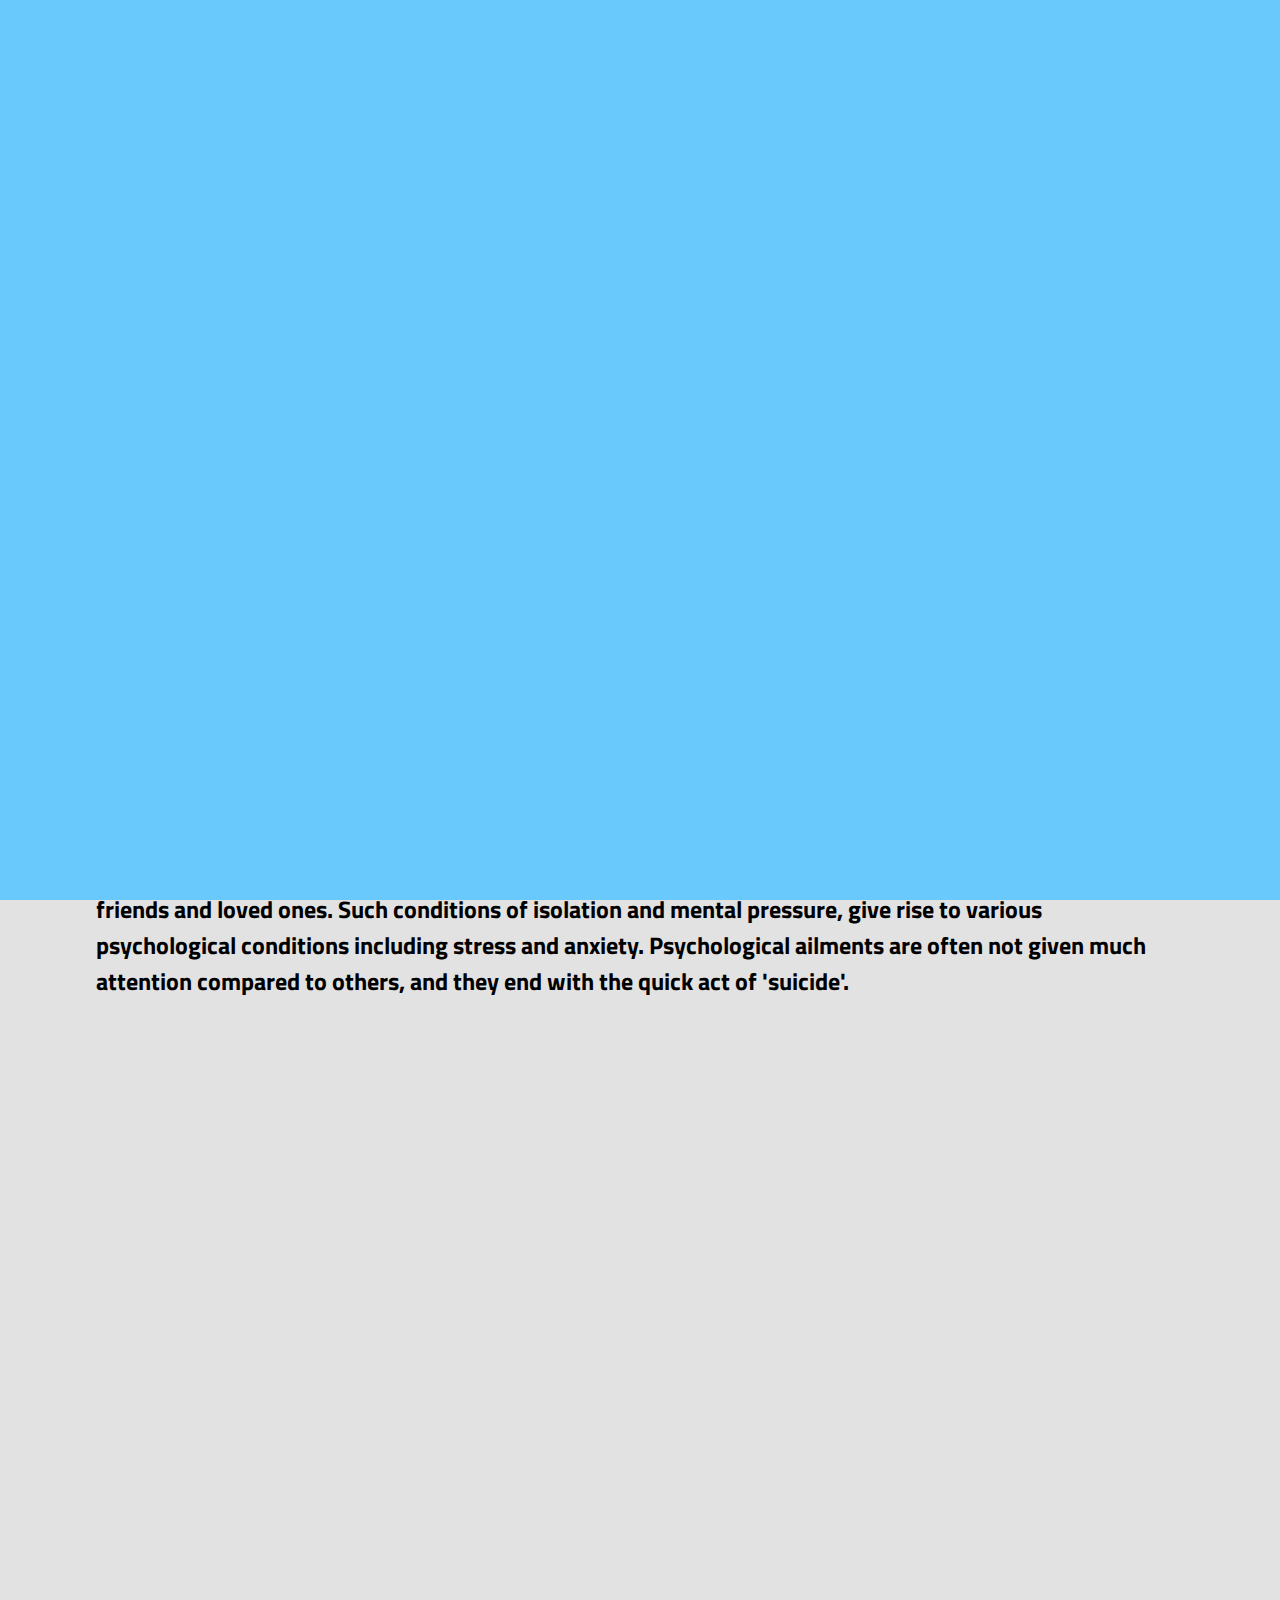
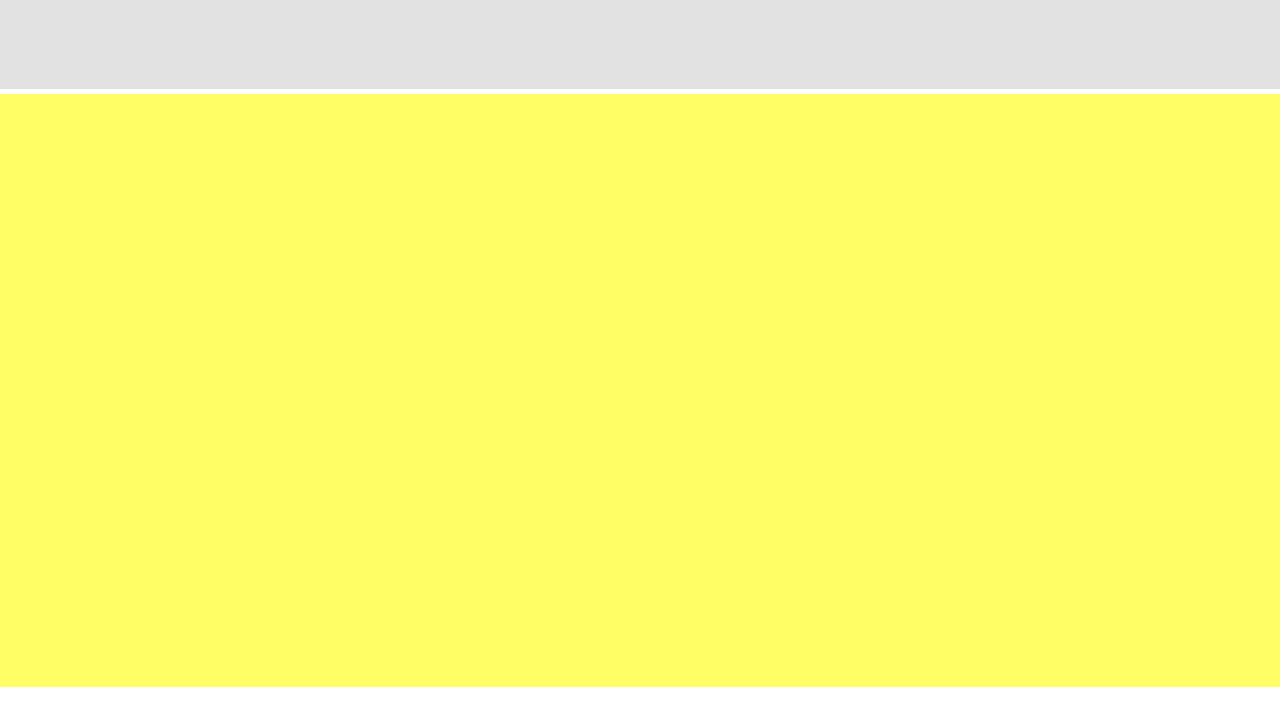
<file: index.html>
<!DOCTYPE html>
<html lang="en">

<head>
    <meta charset="UTF-8">
    <meta http-equiv="X-UA-Compatible" content="IE=edge">
    <meta name="viewport" content="width=device-width, initial-scale=1.0">
    <title>Psyborg | HomePage</title>
    <link rel="shortcut icon" type="image/x-icon" href="favicon.ico">
    <link rel="stylesheet" href="All_css/home_style.css">
    <link rel="stylesheet" href="All_css/loading.css">
    <link href="https://unpkg.com/aos@2.3.1/dist/aos.css" rel="stylesheet">
    <link rel="preconnect" href="https://fonts.googleapis.com">
    <link rel="preconnect" href="https://fonts.gstatic.com" crossorigin>
    <link href="https://fonts.googleapis.com/css2?family=Comfortaa&display=swap" rel="stylesheet">
    <link href="https://fonts.googleapis.com/css2?family=Architects+Daughter&display=swap" rel="stylesheet">
    <link href="https://fonts.googleapis.com/css2?family=Varela+Round&display=swap" rel="stylesheet">
    <link href="https://fonts.googleapis.com/css2?family=IBM+Plex+Serif:wght@500&display=swap" rel="stylesheet">
    <link href="https://fonts.googleapis.com/css2?family=Titillium+Web&display=swap" rel="stylesheet">
    <link rel="stylesheet" href="./All_css/form.css">
    <link href="https://fonts.googleapis.com/css2?family=Raleway&display=swap" rel="stylesheet">
    <link href="https://fonts.googleapis.com/css2?family=Source+Code+Pro:ital,wght@1,200&display=swap" rel="stylesheet">

</head>


<body style="overflow: auto;">
    <div class="full">
        <nav class="navbar-enable-in-mobile">
            <!--from here-->
            <div class="nav-mobile-logo">
                <img src="Images/Psyborg-logo.jpg" alt="Psyborg-logo" class="nav-logo-img">
            </div>
            <div class="ham-container">
                <div class="hamburger">
                    <div class="ham-content1 ham-content"></div>
                    <div class="ham-content2 ham-content"></div>
                    <div class="ham-content3 ham-content"></div>
                </div>
            </div>
        </nav>
        <div class="nav-page" style="opacity: 0;">
            <div class="nav-menu" style="opacity: 0;">
                <ul>
                    <li><a href="index.html">Home</a></li>
                    <li><a href="Services.html">Services</a></li>
                    <li><a href="#contactus">Contact Us</a></li>
                    <li><a onclick="reg()" class="nav-button-link">Contact a counsellor</a></li>
                </ul>
            </div>
        </div>

        <nav class="nav-disable-in-mobile">
            <div class="nav-logo">
                <a href="#index"><img src="Images/Psyborg-logo.jpg" alt="Psyborg-logo" class="nav-logo-img"></a>
            </div>
            <div class="nav-links">
                <ul>
                    <li><a href="index.html" title="Hey">Home</a></li>
                    <li><a href="Services.html">Services</a></li>
                    <li><a href="#contactus">Contact Us</a></li>
                </ul>
            </div>
            <div class="nav-btn">
                <a onclick="reg()" class="nav-button-link">Contact a counsellor</a>
            </div>
        </nav>

        <section id="home-first">
            <div id="home-outer-div">
                <div id="intro" data-aos="zoom-in" data-aos-duration="1200">Psyborg</div>
                <div id="sub-intro" data-aos="fade-up" data-aos-duration="3000"> A step towards better Mental Health
                </div>
            </div>
        </section>
        <section id="home-second">
            <div class="aligning">
                <h1 class="home-h1" data-aos="fade-right" data-aos-duration="2000">Why are we concerned about this?</h1>
                <div id="home-second-subhead">In today's busy lifestyle, people don't get proper time for recreation,
                    nor do
                    they connect with their friends and loved ones. Such conditions of isolation and mental pressure,
                    give
                    rise to various psychological conditions including stress and anxiety. Psychological ailments are
                    often
                    not given much attention compared to others, and they end with the quick act of 'suicide'. </div>
                <div id="home-second-mainarea">
                    <div class="home-second-content" data-aos="flip-left" data-aos-easing="ease-out-cubic"
                        data-aos-duration="2000">
                        <img src="Images/home-dep-1.gif" alt="depression-gif" class="home-second-gifs">
                        <span class="count-span">275 Million + </span>
                        <p class="subhead-count">The number of people suffering from anxiety disorders worldwide</p><br>
                        <p class="details-cases">
                            <!-- According to WHO, almost 85% cases of these occur due to depression and similar psychological issues. If steps are not taken to improve the mental health conditions of the youth, the numbers can become even worse. -->
                        </p>
                    </div>
                    <div class="home-second-content" data-aos="flip-right" data-aos-easing="ease-out-cubic"
                        data-aos-duration="2000">
                        <img src="Images/home-dep-3.jpg" alt="depression-gif" class="home-second-gifs" id="dep-gif-3">
                        <span class="count-span">7.1% </span>
                        <p class="subhead-count">The percentage of adult population of America, who had at least one
                            major
                            depressive episode</p><br>
                        <p class="details-cases">
                            <!-- According to WHO, almost 85% cases of these occur due to depression and similar psychological issues. If steps are not taken to improve the mental health conditions of the youth, the numbers can become even worse.
                    </p> -->
                    </div>
                    <div class="home-second-content" data-aos="flip-left" data-aos-easing="ease-out-cubic"
                        data-aos-duration="2000">
                        <img src="Images/home-dep-2.gif" alt="depression-gif" class="home-second-gifs">
                        <span class="count-span">80000 + </span>
                        <p class="subhead-count">The number of suicides happening every year around the globe</p><br>
                        <p class="details-cases">
                            <!-- According to WHO, almost 85% cases of these occur due to depression and similar psychological issues. If steps are not taken to improve the mental health conditions of the youth, the numbers can become even worse. -->
                        </p>
                    </div>

                </div>
            </div>
        </section>
        <section id="home-fourth">
            <div class="contact-form" id="contactus" data-aos="fade-up" data-aos-easing="ease-in-sine"
                data-aos-delay="300">
                <div>Ask a Query...</div>
                <form action="lol.php">
                    <input type="text" placeholder="Your Name" id="name" class="common-input-contact">
                    <input type="email" placeholder="Your Email" id="email" class="common-input-contact">
                    <input type="text" placeholder="Your Phone Number" id="phone" class="common-input-contact">
                    <input type="text" placeholder="Your Query" id="query" class="common-input-contact">
                </form>
                <button class="contact-submit-button">Submit</button>
            </div>
            <div class="final-info" data-aos="fade-down" data-aos-easing="ease-in-sine">
                <div class="final-info-inside-div">
                    <div class="site-sponsor">
                        <p>Site sponsored by ISTEBITS<br></p>
                        <button class="contact-submit-button" id="istebits-button"><a href="https://www.istebits.com/"
                                target="_blank">Visit ISTEBITS</a></button>
                    </div>
                    <div class="social-handle">
                        <p>Connect with our Social-media handles<br></p>
                        <a href="https://www.facebook.com/" target="_blank"><img src="Images/facebook-pic.png" alt="fb"
                                class="social-icons"></a>
                        <a href="https://www.instagram.com/" target="_blank"><img src="Images/instagram-pic.png"
                                alt="insta" class="social-icons"></a>
                        <a href="https://www.pinterest.com/" target="_blank"><img src="Images/pinterest-pic.png"
                                alt="pin" class="social-icons"></a>
                        <a href="https://www.twitter.com/" target="_blank"><img src="Images/twitter-pic.png"
                                alt="twitter" class="social-icons"></a>
                        <a href="https://www.youtube.com/" target="_blank"><img src="Images/youtube-pic.png" alt="utube"
                                class="social-icons"></a>
                    </div>
                    <div class="partners">
                        <p>Supported by<br></p>
                        <a href="http://www.jaduniv.edu.in/" target="_blank"><img src="Images/logo-ju.png" alt="ju"
                                class="support-icons"></a>
                        <a href="https://code.visualstudio.com/" target="_blank"><img src="Images/logo-vsc.png"
                                alt="vsc" class="support-icons"></a>
                        <a href="http://www.google.com/intl/en_in/chrome/" target="_blank"><img
                                src="Images/logo-chrome.png" alt="chrome" class="support-icons"></a>
                    </div>
                </div>
            </div>
        </section>



        <div class="loader-wrapper">
            <div class="loader-wrapper">

                <div class="loader">Loading...</div>

            </div>
        </div>
    </div>

    <form class="registration-form" >
        <div class="formBody">
            <div><img src="./Images/user.png" alt=""><input type="text" placeholder="Name"></div>

            <div><img src="./Images/message.png" alt=""><input type="text" placeholder="Email"></div>

            <div><img src="./Images/call.png" alt=""><input type="text" placeholder="Phone Number"></div>

            <div id="radio"><img src="./Images/gender.png" alt=""><input type="radio" name="sex" id="">Male <input
                    type="radio" name="sex" id="">Female
                <input type="radio" name="sex" id="">Other
            </div>

            <div><img src="./Images/address.png" alt=""><input type="text" placeholder="Adress"></div>

            <div><input type="number" id="pin" placeholder="Pin-Code"></div>

            <div class="text" id="Textarea"><img src="./Images/write.png" alt=""><Textarea id="Textarea"
                    placeholder="Write to us" cols="30"></Textarea>
            </div>

            <div id="terms"><span>I agree to Terms and Conditions</span>
                <input type="checkbox" name="" id="checkme"
                    onchange="document.getElementById('send').disabled = !this.checked">
            </div>

            <div id="btn">
                <Button type="submit" onclick="clickBtn()" disabled id="send">Submit</Button>
                <Button onclick="close()"  id="close" ><a href="./index.html"></a>Close</Button>
            </div>
        </div>


    </form>

</body>

<script src="Js/navbar.js"></script>
<script src="Js/loading.js"></script>
<script src="https://unpkg.com/aos@2.3.1/dist/aos.js"></script>
<script> AOS.init();</script>
<script src="./Js/app.js"></script>

</html>
</file>
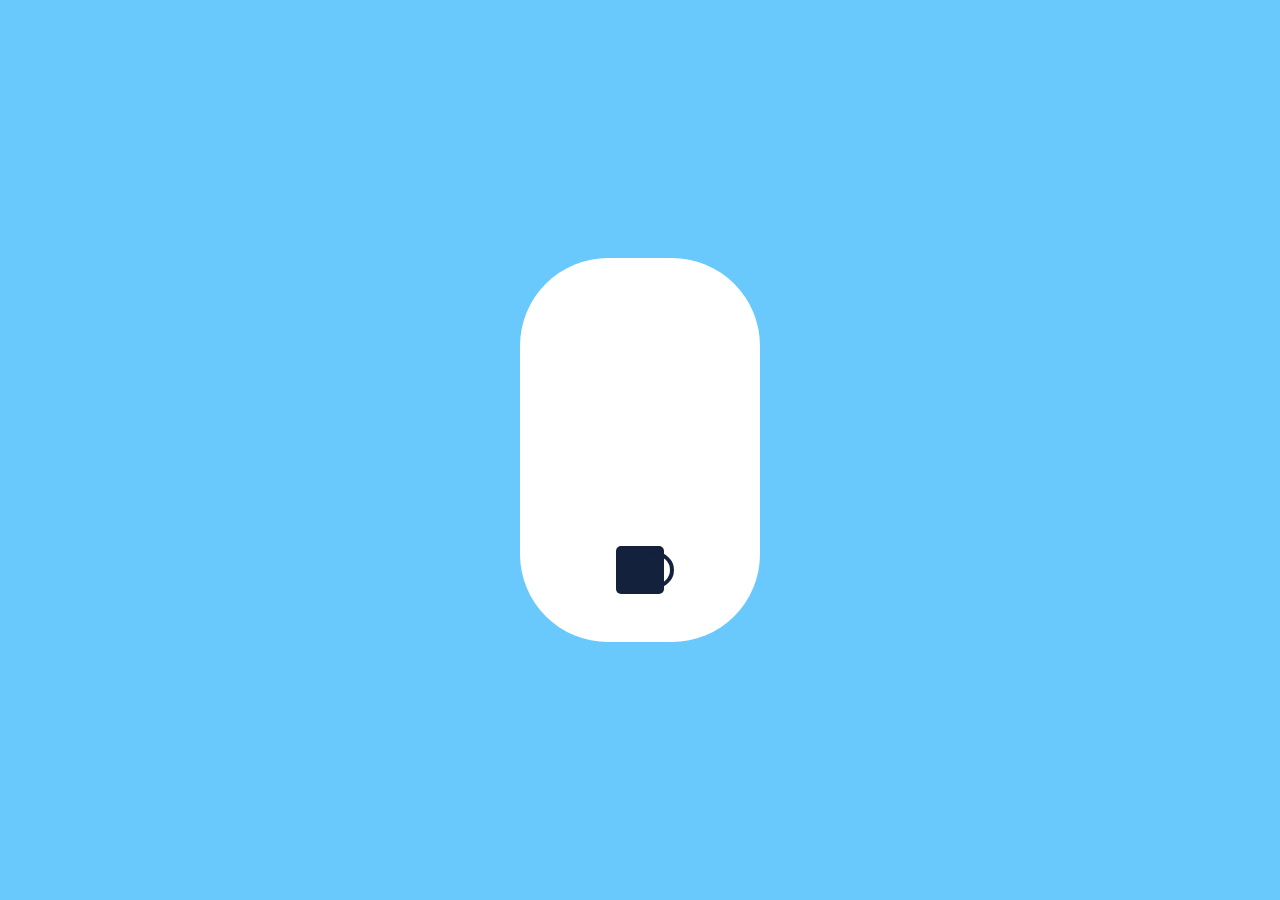
<file: loading.html>
<!DOCTYPE html>
<html lang="en">
<head>
    <meta charset="UTF-8">
    <meta http-equiv="X-UA-Compatible" content="IE=edge">
    <meta name="viewport" content="width=device-width, initial-scale=1.0">
    <title>Document</title>
    <style>
        *,
        *::before,
        *::after {
        margin: 0;
        padding: 0;
        }
        :root {
        --size: 3rem;
        --duration: 2.25s;
        --bg: #023e8a;
        --conainer: #e5e5e5;
        --block: #14213d;
        --block-2: #fca311;
        --block-3: #f72585;
        }
        html {
        box-sizing: border-box;
        }
        body {
        height: 100vh;
        display: flex;
        justify-content: center;
        align-items: center;
        background-color: #69c9fd;
        }

        .container {
        display: flex;
        width: calc(var(--size) * 5);
        height: calc(var(--size) * 8);
        position: relative;
        z-index: 10;
        background-color: white;
        border-radius: 5.5rem;
        }

        .block {
        position: absolute;
        bottom: var(--size);
        left: calc(var(--size) * 2);
        width: var(--size);
        height: var(--size);
        border-radius: 5px;
        animation: jump var(--duration) linear infinite;
        }

        .block:nth-child(1)::after {
        content: '';
        position: absolute;
        bottom: calc(var(--size) / 8);
        left: 45%;
        width: calc(var(--size) * 2 / 3);
        height: calc(var(--size) * 2 / 3);
        border-radius: 50%;
        border-top: 4px solid var(--block);
        border-left: 4px solid var(--block);
        transform: rotate(135deg);
        }

        .block:nth-child(1) {
        background-color: var(--block);
        z-index: 10;
        }

        .block:nth-child(2) {
        background-color: var(--block-2);
        width: calc(var(--size) / 2);
        height: calc(var(--size) / 2);
        left: calc(var(--size) * 2.2);
        z-index: 9;
        animation: jump1 var(--duration) linear infinite;
        }

        .block:nth-child(3) {
        background-color: var(--block-3);
        width: calc(var(--size) / 3);
        height: calc(var(--size) / 3);
        left: calc(var(--size) * 5 / 2);
        z-index: 8;
        animation: jump2 var(--duration) linear infinite;
        }

        @keyframes jump {
        0% {
            bottom: var(--size);
            transform: scaleY(1) scaleX(1);
            transform-origin: bottom;
        }
        8% {
            bottom: var(--size);
            transform: scaleY(0.5) scaleX(1.4);
            transform-origin: bottom;
            animation-timing-function: cubic-bezier(0, 0.8, 0.74, 1);
        }
        25% {
            bottom: calc(var(--size) * 3);
            transform: scaleY(1) scaleX(1);
            animation-timing-function: cubic-bezier(0.8, 0.42, 1, 0.64);
        }
        95% {
            bottom: var(--size);
            transform: scaleY(1) scaleX(1) rotate(0turn);
        }
        100% {
            bottom: var(--size);
            transform: scaleY(1) scaleX(1) rotate(0turn);
        }
        }

        @keyframes jump1 {
        0% {
            bottom: var(--size);
            transform: scaleY(1) scaleX(1);
            transform-origin: bottom;
        }
        8% {
            bottom: var(--size);
            transform: scaleY(1) scaleX(1);
            transform-origin: bottom;
            animation-timing-function: cubic-bezier(0, 0.8, 0.74, 1);
        }
        55% {
            bottom: calc(var(--size) * 5.5);
            transform: scaleY(1) scaleX(1) rotate(-1turn);
            transform-origin: center;
            animation-timing-function: cubic-bezier(0.29, 0.01, 1, 0.55);
        }
        100% {
            bottom: var(--size);
            transform: scaleY(1) scaleX(1) rotate(-2turn);
        }
        }

        @keyframes jump2 {
        0% {
            bottom: var(--size);
            transform: scaleY(1) scaleX(1);
            transform-origin: bottom;
        }
        8% {
            bottom: var(--size);
            transform: scaleY(1) scaleX(1);
            transform-origin: bottom;
            animation-timing-function: cubic-bezier(0, 0.8, 0.74, 1);
        }
        55% {
            bottom: calc(var(--size) * 6.5);
            transform: scaleY(1) scaleX(1) rotate(1turn);
            transform-origin: center;
            animation-timing-function: cubic-bezier(0.29, 0.01, 1, 0.55);
        }
        100% {
            bottom: var(--size);
            transform: scaleY(1) scaleX(1) rotate(2turn);
        }
        }
    </style>
</head>
<body>
    <div class="container">
      <div class="block"></div>
      <div class="block"></div>
      <div class="block"></div>
    </div>
</body>
</html>
</file>
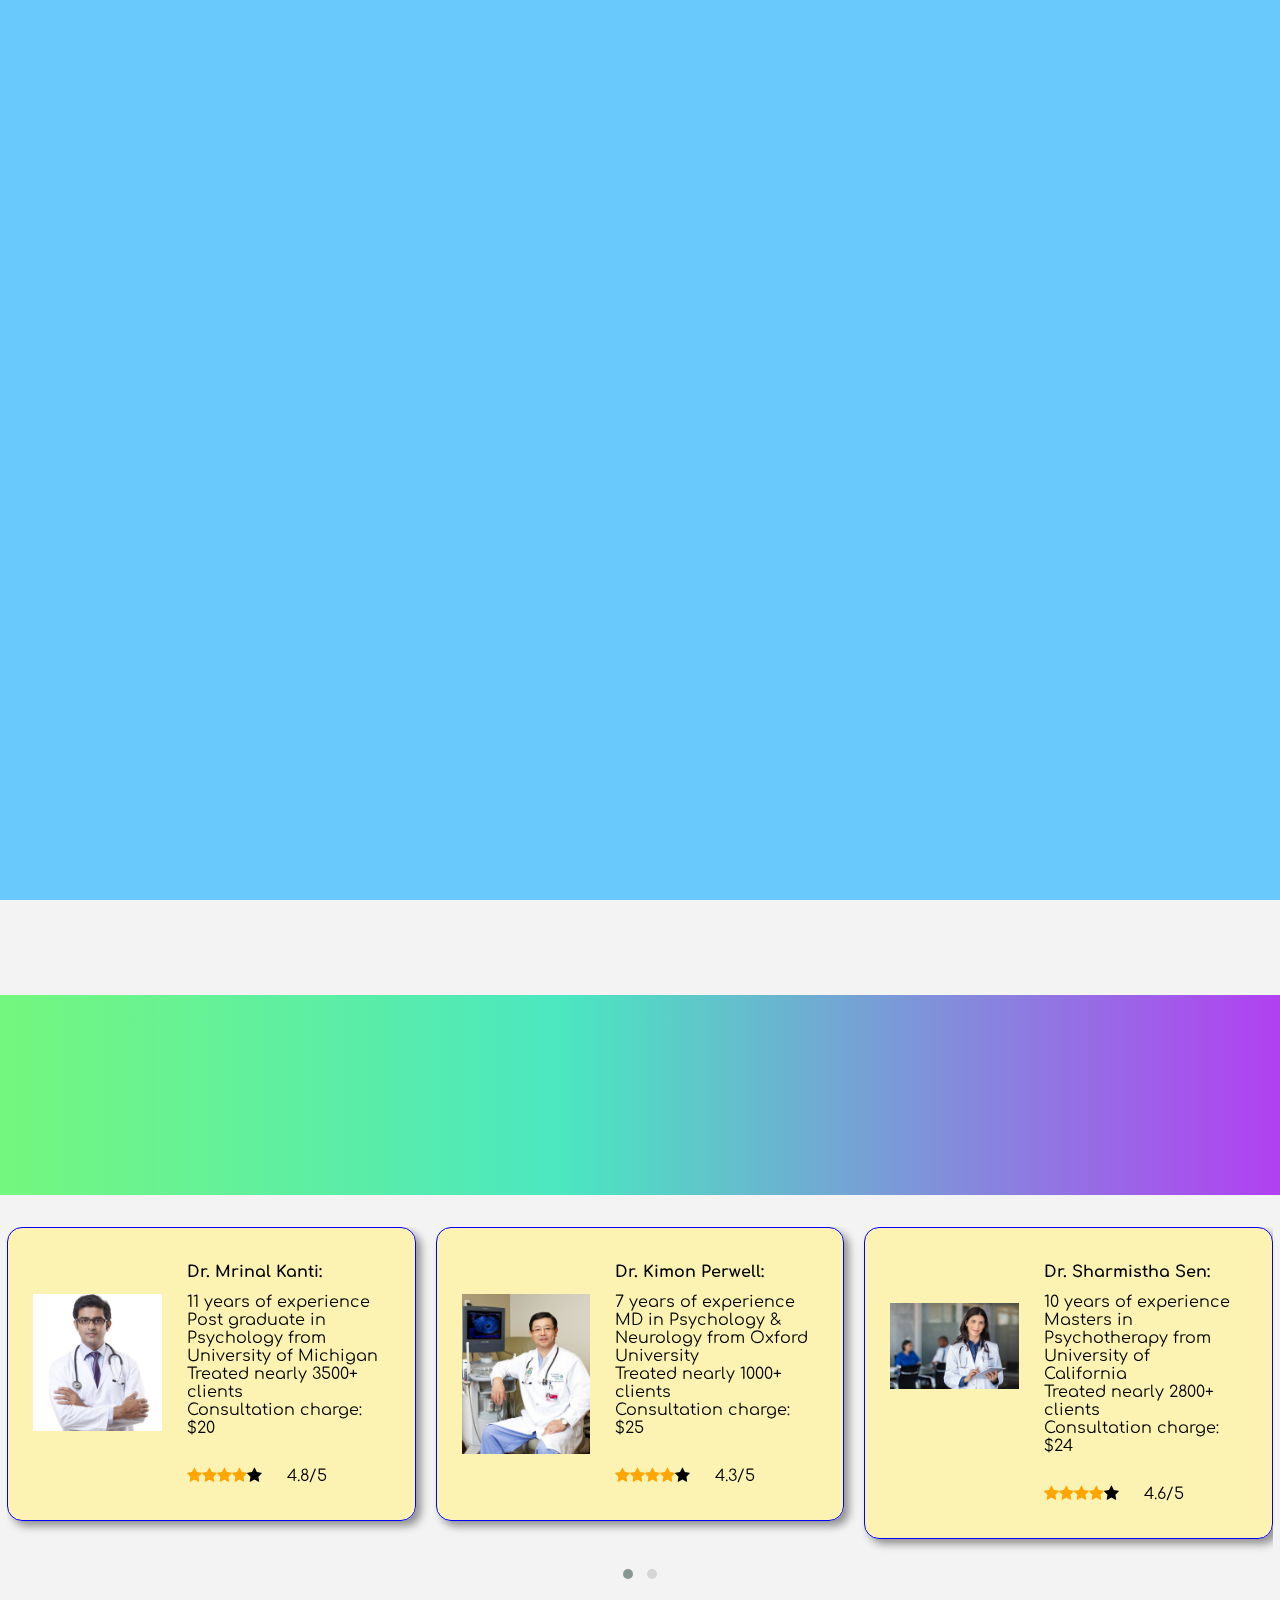
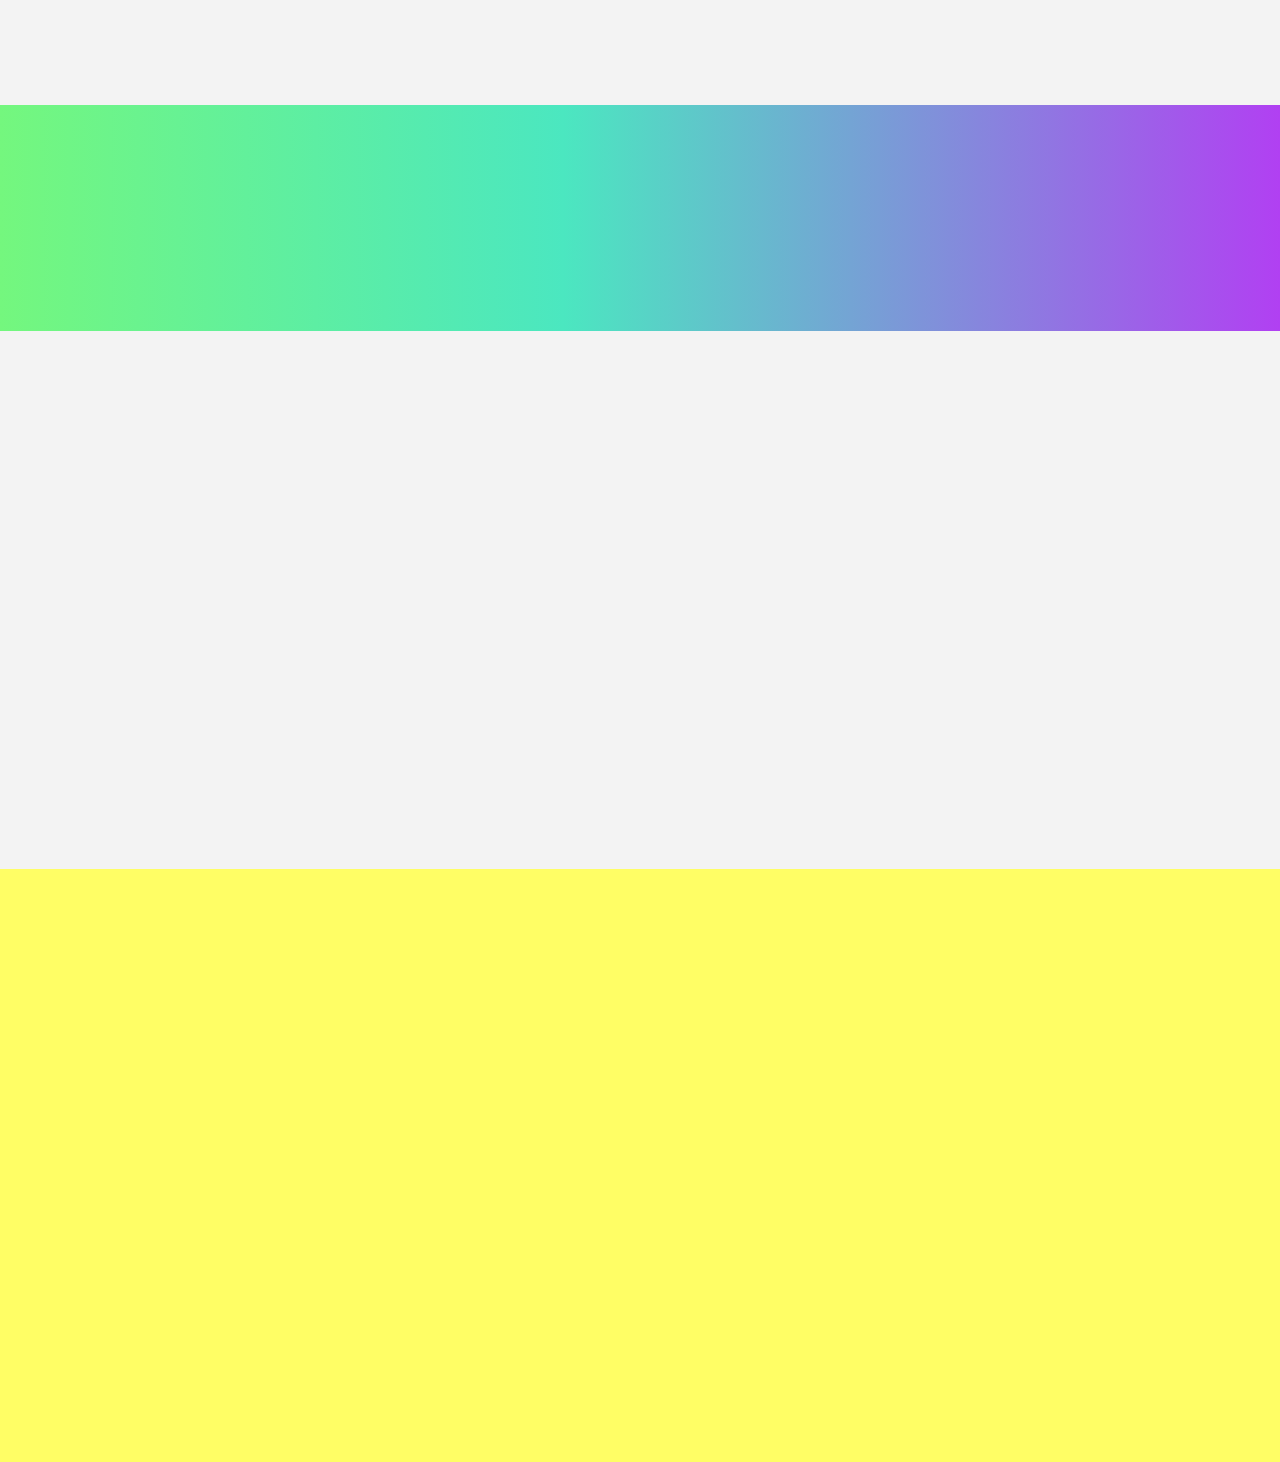
<file: Services.html>
<!DOCTYPE html>
<html lang="en">

<head>
    <meta charset="UTF-8">
    <meta http-equiv="X-UA-Compatible" content="IE=edge">
    <meta name="viewport" content="width=device-width, initial-scale=1.0">
    <link rel="shortcut icon" type="image/x-icon" href="favicon.ico">
    <link rel="stylesheet" href="https://cdnjs.cloudflare.com/ajax/libs/OwlCarousel2/2.3.4/assets/owl.carousel.min.css"
        integrity="sha512-tS3S5qG0BlhnQROyJXvNjeEM4UpMXHrQfTGmbQ1gKmelCxlSEBUaxhRBj/EFTzpbP4RVSrpEikbmdJobCvhE3g=="
        crossorigin="anonymous" referrerpolicy="no-referrer" />
    <link rel="stylesheet" href="https://cdnjs.cloudflare.com/ajax/libs/OwlCarousel2/2.3.4/assets/owl.theme.default.css"
        integrity="sha512-OTcub78R3msOCtY3Tc6FzeDJ8N9qvQn1Ph49ou13xgA9VsH9+LRxoFU6EqLhW4+PKRfU+/HReXmSZXHEkpYoOA=="
        crossorigin="anonymous" referrerpolicy="no-referrer" />
    <link href="https://unpkg.com/aos@2.3.1/dist/aos.css" rel="stylesheet">
    <link rel="preconnect" href="https://fonts.googleapis.com">
    <link rel="preconnect" href="https://fonts.gstatic.com" crossorigin>
    <link href="https://fonts.googleapis.com/css2?family=Comfortaa&display=swap" rel="stylesheet">
    <link rel="stylesheet" href="https://cdnjs.cloudflare.com/ajax/libs/font-awesome/4.7.0/css/font-awesome.min.css">
    <link href="https://fonts.googleapis.com/css2?family=Titillium+Web&display=swap" rel="stylesheet">
    <link rel="stylesheet" href="All_css/loading.css">
    <link href="https://fonts.googleapis.com/css2?family=Varela+Round&display=swap" rel="stylesheet">
    <link rel="preconnect" href="https://fonts.googleapis.com">
    <link rel="preconnect" href="https://fonts.gstatic.com" crossorigin>
    <link href="https://fonts.googleapis.com/css2?family=Raleway&display=swap" rel="stylesheet">


    <link rel="stylesheet" href="./All_css/services_style.css">
    <link rel="stylesheet" href="./All_css/cloud.css">
    <link rel="stylesheet" href="./All_css/form.css">
    <link href="https://fonts.googleapis.com/css2?family=Varela+Round&display=swap" rel="stylesheet">

    <title>Services</title>
</head>

<body>

    <div class="full">

        <nav class="navbar-enable-in-mobile">
            <!--from here-->
            <div class="nav-mobile-logo">
                <img src="Images/Psyborg-logo.jpg" alt="Psyborg-logo" class="nav-logo-img">
            </div>
            <div class="ham-container">
                <div class="hamburger">
                    <div class="ham-content1 ham-content"></div>
                    <div class="ham-content2 ham-content"></div>
                    <div class="ham-content3 ham-content"></div>
                </div>
            </div>
        </nav>

        <div class="nav-page" style="opacity: 0;">
            <div class="nav-menu" style="opacity: 0;">
                <ul>
                    <li><a href="index.html">Home</a></li>
                    <li><a href="Services.html">Services</a></li>
                    <li><a href="#contactus">Contact Us</a></li>
                    <li><a onclick="reg()" class="nav-button-link">Contact a counsellor</a></li>
                </ul>
            </div>
        </div>

        <nav class="nav-disable-in-mobile">
            <div class="nav-logo">
                <a href="#index"><img src="Images/Psyborg-logo.jpg" alt="Psyborg-logo" class="nav-logo-img"></a>
            </div>
            <div class="nav-links">
                <ul>
                    <li><a href="index.html">Home</a></li>
                    <li><a href="Services.html">Services</a></li>
                    <li><a href="#contactus">Contact Us</a></li>
                </ul>
            </div>
            <div class="nav-btn">
                <a onclick="reg()" class="nav-button-link" onclick="reg()">Contact a counsellor</a>
            </div>
        </nav>


        <div class="services">
            <div class="ser_left" data-aos="fade-right" data-aos-duration="1200">
                <span>
                    <h1>Our Services</h1>
                </span>
                <span>At Pysborg, you can get immediate psychological counselling, provided by our team of specialists,
                    having at least 5 years of experience in the domain. </span>
            </div>
            <div class="ser_right">
                <!-- fascinating gif/anime -->
            </div>
        </div>


        <div class="cards_coll">

            <div class="card" data-aos="fade-up" data-aos-easing="ease-in-out" data-aos-duration="1100">
                <img src="./Images/24x7.png" alt="" class="card_img">
                <div class="card_txtbox">
                    <div class="cd_div1">
                        <h3>24x7 Assistance and Care</h3>
                        <!-- <p>Hover here...</p> -->
                    </div>
                    <div class="cd_div2">
                        <div>Our team is working round the clock to help you out. Get help anwhere, anytime.</div>
                        <button onclick="reg()">Register Here</button>
                    </div>
                </div>
            </div>
            <div class="card" data-aos="fade-up" data-aos-easing="ease-in-out" data-aos-duration="1300">
                <div class="card_img bg2"></div>
                <div class="card_txtbox">
                    <div class="cd_div1">
                        <h3>Constantly monitors your mental health</h3>
                        <!-- <p>Hover here...</p> -->
                    </div>
                    <div class="cd_div2">
                        <p>Once you are connected with us, we will keep a track of your daily progress</p>
                        <button onclick="reg()">Register Here</button>
                    </div>
                </div>
            </div>
            <div class="card" data-aos="fade-up" data-aos-easing="ease-in-out" data-aos-duration="1450">
                <div class="card_img bg3"></div>

                <div class="card_txtbox">
                    <div class="cd_div1">
                        <h3>Effective and Promising Treatments</h3>
                        <!-- <p>Hover here...</p> -->
                    </div>
                    <div class="cd_div2">
                        <p>Cognitive Behavioral Therapy and Electroconvulsive Therapy are available at Pysyborg</p>
                        <button onclick="reg()">Register Here</button>
                    </div>
                </div>
            </div>
            <div class="card" data-aos="fade-up" data-aos-easing="ease-in-out" data-aos-duration="1650">
                <div class="card_img bg4"></div>
                <div class="card_txtbox">
                    <div class="cd_div1">
                        <h3>One of the best community</h3>
                        <!-- <p>Hover here...</p> -->
                    </div>
                    <div class="cd_div2">
                        <p>Meet and connect with our previous clients, who fought depression and came out victorious
                            with flying colours</p>
                        <button onclick="reg()">Register Here</button>
                    </div>
                </div>
            </div>

        </div>


        <div class="space"></div>


        <div class="services">

            <div class="ser_left" data-aos="fade-right" data-aos-duration="1200">
                <span>
                    <h1>Our Team</h1>
                </span>
                <span>Get to know the specialists connected with us</span>
            </div>
            <div class="ser_right">
                <!-- fascinating gif/anime -->
            </div>

        </div>


        <div class="docs_container">
            <div class="owl-carousel owl-theme">
                <div class="doc_card">
                    <div class="doc_img"><img src="./Images/Doctor1.jpg" alt="" srcset=""></div>
                    <div class="doc_txt">
                        <p><b>Dr. Mrinal Kanti:</b> <br> 11 years of experience <br> Post graduate in Psychology from
                            University of Michigan <br> Treated nearly 3500+ clients <br> Consultation charge: $20 </p>
                        <span>
                            <span class="fa fa-star checked"></span>
                            <span class="fa fa-star checked"></span>
                            <span class="fa fa-star checked"></span>
                            <span class="fa fa-star checked"></span>
                            <span class="fa fa-star"></span>
                            <span> &nbsp; &nbsp; &nbsp;4.8/5</span>
                        </span>
                    </div>
                </div>
                <div class="doc_card">
                    <div class="doc_img"><img src="./Images/Doctor2.jpg" alt="" srcset=""></div>
                    <div class="doc_txt">
                        <p><b>Dr. Kimon Perwell:</b> <br> 7 years of experience <br> MD in Psychology & Neurology from
                            Oxford University <br> Treated nearly 1000+ clients <br> Consultation charge: $25 </p>
                        <span>
                            <span class="fa fa-star checked"></span>
                            <span class="fa fa-star checked"></span>
                            <span class="fa fa-star checked"></span>
                            <span class="fa fa-star checked"></span>
                            <span class="fa fa-star"></span>
                            <span> &nbsp; &nbsp; &nbsp;4.3/5</span>
                        </span>
                    </div>
                </div>
                <div class="doc_card">
                    <div class="doc_img"><img src="./Images/Doctor3.jpg" alt="" srcset=""></div>
                    <div class="doc_txt">
                        <p><b>Dr. Sharmistha Sen:</b> <br> 10 years of experience <br> Masters in Psychotherapy from
                            University of California<br> Treated nearly 2800+ clients <br> Consultation charge: $24 </p>
                        <span>
                            <span class="fa fa-star checked"></span>
                            <span class="fa fa-star checked"></span>
                            <span class="fa fa-star checked"></span>
                            <span class="fa fa-star checked"></span>
                            <span class="fa fa-star"></span>
                            <span> &nbsp; &nbsp; &nbsp;4.6/5</span>
                        </span>
                    </div>
                </div>
                <div class="doc_card">
                    <div class="doc_img"><img src="./Images/Doctor4.jpg" alt="" srcset=""></div>
                    <div class="doc_txt">
                        <p><b>Dr. Jimmy Stark:</b> <br> 10 years of experience <br> Gold Medalist in Mental Health
                            Studies from University of Madrid<br> Treated nearly 5000+ clients <br> Consultation charge:
                            $30 </p>
                        <span>
                            <span class="fa fa-star checked"></span>
                            <span class="fa fa-star checked"></span>
                            <span class="fa fa-star checked"></span>
                            <span class="fa fa-star checked"></span>
                            <span class="fa fa-star"></span>
                            <span> &nbsp; &nbsp; &nbsp;4.7/5</span>
                        </span>
                    </div>
                </div>
                <div class="doc_card">
                    <div class="doc_img"><img src="./Images/Doctor5.jpg" alt="" srcset=""></div>
                    <div class="doc_txt">
                        <p><b>Dr. Timothy Carter:</b> <br> 12 years of experience <br> MD in Psychology from Oxford
                            University, London <br> Treated nearly 2500+ clients <br> Consultation charge: $27 </p>
                        <span>
                            <span class="fa fa-star checked"></span>
                            <span class="fa fa-star checked"></span>
                            <span class="fa fa-star checked"></span>
                            <span class="fa fa-star checked"></span>
                            <span class="fa fa-star"></span>
                            <span> &nbsp; &nbsp; &nbsp;4.7/5</span>
                        </span>
                    </div>
                </div>
                <div class="doc_card">
                    <div class="doc_img"><img src="./Images/Doctor6.jpg" alt="" srcset=""></div>
                    <div class="doc_txt">
                        <p><b>Dr. Epsita Mukherjee:</b> <br> 10 years of experience <br> Silver Medalist in Psychology &
                            Neuro Studies from Univeristy of Michigan<br> Treated 8000+ clients <br> Consultation
                            charge: $30</p>
                        <span>
                            <span class="fa fa-star checked"></span>
                            <span class="fa fa-star checked"></span>
                            <span class="fa fa-star checked"></span>
                            <span class="fa fa-star checked"></span>
                            <span class="fa fa-star"></span>
                            <span> &nbsp; &nbsp; &nbsp;4.7/5</span>
                        </span>
                    </div>
                </div>
            </div>


        </div>


        <div class="space"></div>

        

        


        <div class="services">
            <div class="ser_left" data-aos="fade-right" data-aos-duration="1200">
                <span>
                    <h1>Our Past Clients</h1>
                </span>
                <span>A glimpse of our contribution in changing the lives of people who were about to give up</span>
            </div>
            <div class="ser_right">
                <!-- fascinating gif/anime -->
            </div>

        </div>


        <div class="comments_container">
            <div class="com c_4" data-aos="fade-up-left" data-aos-easing="ease-in-out" data-aos-duration="1100">
                <div class="com_text">
                    <div class="talk-bubble round tri-right left-top shadow">
                        <div class="talktext">
                            <p>Psyborg has been my guardian angel to counter depression. I am kind of an introvert so I
                                often feel left out and isolated. The community has helped a lot to bring out the best
                                in me and stay motivated.</p>
                        </div>
                    </div>
                </div>
                <img src="./Images/boy.png" class="com_img" alt="">
            </div>
            <div class="com c_3" data-aos="zoom-in-left" data-aos-easing="ease-in-out" data-aos-duration="1100">
                <div class="com_text">
                    <div class="talk-bubble tri-right  btm-right shadow">
                        <div class="talktext ">
                            <p>I was not doing good at school and at times, I used to be very worried and depressed.
                                Psyborg helped me to cope up with my anxiety, and increased my confidence a lot.</p>
                        </div>
                    </div>
                </div>
                <img src="./Images/girl.png" class="com_img" alt="">
            </div>

            <div class="com c_2" data-aos="fade-down-left" data-aos-easing="ease-in-out" data-aos-duration="1100">
                <div class="com_text">
                    <div class="talk-bubble tri-right round right-in shadow">
                        <div class="talktext">
                            <p>I used to be bullied at college and I thought suicide my best way out. But then, one of
                                my friends introduced me to Psyborg. The community here is really amazing. They helped
                                me cheer up and counter bullies in peaceful ways.</p>
                        </div>
                    </div>
                </div>
                <img src="./Images/boy.png" class="com_img" alt="">
            </div>


            <div class="com c_4 c_5" data-aos="fade-down-right" data-aos-easing="ease-in-out" data-aos-duration="1100">
                <div class="com_text">
                    <div class="talk-bubble round tri-right left-top shadow">
                        <div class="talktext">
                            <p>Psyborg really changed my life. I didn't want to live anymore, but Psyborg team gave my
                                life a direction and now I live happily with my wife, kids and a great job.
                            </p>

                        </div>
                    </div>
                </div>
                <img src="./Images/girl.png" class="com_img" alt="">
            </div>

        </div>

        <div class="space"></div>


        <div class="loader-wrapper">

            <div class="loader">Loading...</div>

        </div>

        <section id="home-fourth">
            <div class="contact-form" id="contactus" data-aos="fade-up" data-aos-easing="ease-in-sine"
                data-aos-delay="300">
                <div>Ask a Query...</div>
                <form action="lol.php">
                    <input type="text" placeholder="Your Name" id="name" class="common-input-contact">
                    <input type="email" placeholder="Your Email" id="email" class="common-input-contact">
                    <input type="text" placeholder="Your Phone Number" id="phone" class="common-input-contact">
                    <input type="text" placeholder="Your Query" id="query" class="common-input-contact">
                </form>
                <button class="contact-submit-button">Submit</button>
            </div>
            <div class="final-info" data-aos="fade-down" data-aos-easing="ease-in-sine">
                <div class="final-info-inside-div">
                    <div class="site-sponsor">
                        <p>Site sponsored by ISTEBITS<br></p>
                        <button class="contact-submit-button" id="istebits-button"><a href="https://www.istebits.com/"
                                target="_blank">Visit ISTEBITS</a></button>
                    </div>
                    <div class="social-handle">
                        <p>Connect with our Social-media handles<br></p>
                        <a href="https://www.facebook.com/" target="_blank"><img src="Images/facebook-pic.png" alt="fb"
                                class="social-icons"></a>
                        <a href="https://www.instagram.com/" target="_blank"><img src="Images/instagram-pic.png"
                                alt="insta" class="social-icons"></a>
                        <a href="https://www.pinterest.com/" target="_blank"><img src="Images/pinterest-pic.png"
                                alt="pin" class="social-icons"></a>
                        <a href="https://www.twitter.com/" target="_blank"><img src="Images/twitter-pic.png"
                                alt="twitter" class="social-icons"></a>
                        <a href="https://www.youtube.com/" target="_blank"><img src="Images/youtube-pic.png" alt="utube"
                                class="social-icons"></a>
                    </div>
                    <div class="partners">
                        <p>Supported by<br></p>
                        <a href="http://www.jaduniv.edu.in/" target="_blank"><img src="Images/logo-ju.png" alt="ju"
                                class="support-icons"></a>
                        <a href="https://code.visualstudio.com/" target="_blank"><img src="Images/logo-vsc.png"
                                alt="vsc" class="support-icons"></a>
                        <a href="http://www.google.com/intl/en_in/chrome/" target="_blank"><img
                                src="Images/logo-chrome.png" alt="chrome" class="support-icons"></a>
                    </div>
                </div>
            </div>
        </section>



    </div>




    <form class="registration-form" >
        <div class="formBody">
            <div><img src="./Images/user.png" alt=""><input type="text" placeholder="Name"></div>

            <div><img src="./Images/message.png" alt=""><input type="text" placeholder="Email"></div>

            <div><img src="./Images/call.png" alt=""><input type="text" placeholder="Phone Number"></div>

            <div id="radio"><img src="./Images/gender.png" alt=""><input type="radio" name="sex" id="">Male <input
                    type="radio" name="sex" id="">Female
                <input type="radio" name="sex" id="">Other
            </div>

            <div><img src="./Images/address.png" alt=""><input type="text" placeholder="Adress"></div>

            <div><input type="number" id="pin" placeholder="Pin-Code"></div>

            <div class="text" id="Textarea"><img src="./Images/write.png" alt=""><Textarea id="Textarea"
                    placeholder="Write to us" cols="30"></Textarea>
            </div>

            <div id="terms"><span>I agree to Terms and Conditions</span>
                <input type="checkbox" name="" id="checkme"
                    onchange="document.getElementById('send').disabled = !this.checked">
            </div>

            <div id="btn">

                <Button type="submit" onclick="clickBtn()" disabled id="send">Submit</Button>
                <Button onclick="close()"  id="close" ><a href="./Services.html"></a>Close</Button>

            </div>
        </div>


    </form>

</body>


<script src="https://unpkg.com/aos@2.3.1/dist/aos.js"></script>
<script src="https://cdnjs.cloudflare.com/ajax/libs/jquery/3.6.0/jquery.min.js"
    integrity="sha512-894YE6QWD5I59HgZOGReFYm4dnWc1Qt5NtvYSaNcOP+u1T9qYdvdihz0PPSiiqn/+/3e7Jo4EaG7TubfWGUrMQ=="
    crossorigin="anonymous" referrerpolicy="no-referrer"></script>
<script src="https://cdnjs.cloudflare.com/ajax/libs/OwlCarousel2/2.3.4/owl.carousel.min.js"
    integrity="sha512-bPs7Ae6pVvhOSiIcyUClR7/q2OAsRiovw4vAkX+zJbw3ShAeeqezq50RIIcIURq7Oa20rW2n2q+fyXBNcU9lrw=="
    crossorigin="anonymous" referrerpolicy="no-referrer"></script>
<script src="Js/app.js"></script>
<script src="Js/navbar.js"></script>
<script src="Js/loading.js"></script>


</html>
</file>
<file: All_css/home_style.css>
*{
    margin: 0;
    padding: 0;
    box-sizing: border-box;
}
html{
    scroll-behavior: smooth;
}

/* NAVBAR */
.nav-disable-in-mobile{
    display: grid;   
    background-color: #ffffff;
    overflow: hidden;
    grid-template-areas: 
    'nav-logo nav-logo nav-links nav-links nav-links nav-btn';
}
.nav-logo{
    grid-area: nav-logo;
}
.nav-links{
    grid-area: nav-links;
    display: flex;
    justify-content: center;
    font-size: 28px;
}
.nav-links a{
    color: rgb(120, 220, 101);
}
.nav-btn{
    grid-area: nav-btn;
    display: flex;
    align-items: center;
    justify-content: center;
}
.nav-btn a:hover{
    box-shadow: 2px 2px 5px -1px #000000;
    cursor: pointer;
}


.navbar-enable-in-mobile {
    display: none;
    
    background-color: #ffffff;
    overflow: hidden;
}

.hamburger {
    display: flex;
    flex-direction: column;
    height: 42px;
    width: 42px;
    justify-content: center;
    align-items: center;
    cursor: pointer;
    margin: 0.5rem;
    position: absolute;
    right: 0px;
    z-index: 1001;
}

.ham-content {
    display: inline-block;
    background-color: grey;
    width: 27px;
    height: 4px;
    margin: 2px;
    border-radius: 5px;
    transition: all 0.5s ease-in-out;

}

.hamburger-open .ham-content2 {
    transform: translateX(-5px);
    background: transparent;
}

.hamburger-open .ham-content1 {
    transform: rotate(45deg) translateY(6px) translateX(6px);
}

.hamburger-open .ham-content3 {
    transform: rotate(-45deg) translateY(-5px) translateX(6px);
}

.nav-page {
    background-color: rgb(71, 69, 69);
    overflow: hidden;
    position: absolute;
    top: 0px;
    left: 0px;
    height: 100%;
    width: 100%;
    z-index: -200;
}

.nav-menu {
    display: block;
    position: absolute;
    top: 0px;
    right: -100px;
    background-color: rgb(234, 255, 225);
    height: 32rem;
    transition: all 0.5s ease-in-out;
    z-index: -201;
    width: 60%;
    border-radius: 0px 0px 0px 32px;
}

.nav-menu ul {
    display: flex;
    flex-direction: column;
    list-style: none;
    font-family: sans-serif;
    margin: 10vh 0px;
}
.nav-menu li {
    border: 0.5px solid #86deab;
    padding: 20px;
}

.nav-menu a {
    text-decoration: none;
    color: #5a77ff;
    font-size: 28px;
    /* font-family: 'Titillium Web', sans-serif; */
    font-family: 'Raleway', sans-serif;
    background: transparent;
    padding: 0px;
    font-weight: normal;
}

.nav-menu a:hover {
color: #43b92c;
}

#ham-inside-menu {
height: 7rem;
}

.nav-logo-img{
    height: 47px;
    width: 80px;
    display: block;
    margin: 1rem 8%;
    border-radius: 23px;
    box-shadow: 1px 1px 4px -1px green;
}
.nav-logo-img:hover{
    box-shadow: 2px 2px 5px -1px green;
}

.nav-button-link{
    font-size: 28px;
    font-weight: bold;
    color: white;
    padding: 0px 9px;
    border-radius: 51px;
    background-color: #9f4aef;

}

.nav-disable-in-mobile ul{
    list-style: none;
    display: flex;
}
.nav-disable-in-mobile li{
    margin: 1rem 2rem;
    font-weight: bold;
}
.nav-disable-in-mobile a{
    text-decoration: none;
    /* font-family: 'Titillium Web', sans-serif; */
    font-family: 'Raleway', sans-serif;
}
.nav-links a:hover{
    color: black;
    cursor: pointer;
}

@media only screen and (max-width: 1000px) and (min-width: 750px){            /*MEDIA QUERY*/
    .nav-disable-in-mobile{
        grid-template-areas: 
        'nav-logo nav-logo nav-logo nav-logo nav-logo' 
        'nav-links nav-links nav-links nav-btn nav-btn';
    }
    .nav-disable-in-mobile a{
        font-size: 25px;
    }
}
@media only screen and (max-width: 750px) and (min-width: 615px){ 
    .nav-disable-in-mobile{
        grid-template-areas: 
        'nav-logo nav-logo nav-logo nav-btn nav-btn' 
        'nav-links nav-links nav-links nav-links nav-links';
    }
}
@media only screen and (max-width: 615px){            /*MEDIA QUERY*/
    body .nav-disable-in-mobile{
        display: none;
    }
    body .navbar-enable-in-mobile{
        display: grid;
        grid-template-columns: 1fr 1fr;

    }
    .nav-page {
        z-index: 999;
    }
    .nav-menu {
        z-index: 1000;
    }
}

/* HOME-FIRST */

#home-first{
    width: 100%;
    height: 606px;
}

#home-first::before {
    background: url("../Images/home-background.jpg") no-repeat center center/cover;
    content: "";
    position: absolute;
    z-index: -1;
    opacity: 0.9;
    height: 546px;
    width: 100%;
}

#home-outer-div{
    margin: 0px 3.5rem;
    display: flex;
    flex-direction: column;
    justify-content: center;
    grid-area: text-part;
}
#intro{
    font-size: 66px;
    font-family: 'Varela Round', sans-serif;
    color: #597fce;

    font-weight: bold;
    text-align: center;
}
#sub-intro{
    font-size: 32px;
    color: #de6ad5;
    text-align: center;
    font-family: 'Comfortaa', cursive;
    font-weight: bold;
    margin-top: 13px;
}
#home-first img{
    border-radius: 5px;
    width: 90%;
    margin-top: 16px;
    margin-left: 0px;
    margin-bottom: 22px;
    grid-area: image-part;
}

@media only screen and (max-width: 550px) {
    #home-first::before {
        background: url("../Images/home-background-2.jpg") no-repeat center center/cover;
        content: "";
        position: absolute;
        z-index: -1;
        opacity: 0.9;
        height: 550px;
        width: 100%;
    }
}

/* HOME-SECOND */

#home-second{
    background-color: #e2e2e2;
}
.aligning{
    width: 85%;
    margin: 5px auto;
}
.home-second-content {
    background: linear-gradient(90deg, rgba(238,174,202,1) 0%, rgba(148,187,233,1) 100%);
    border-radius: 38px;
    height: 33rem;
    width: 30%;
    margin-top: 70px;
    margin-bottom: 92px;
    text-align: center;
    display: flex;
    align-items: center;
    flex-direction: column;
    padding: 1rem;
    color: white;
}

#home-second-mainarea{
    display: flex;
    align-items: center;
    justify-content: space-between;
}

#home-second-subhead{
    font-size: 24px;
    padding-top: 10px;
    font-family: 'Titillium Web', sans-serif;
    /* font-family: 'Comfortaa', cursive; */
    font-weight: bold;
}

.home-h1{
    font-size: 50px;
    font-weight: bold;
    padding-top: 70px;
    padding-bottom: 24px;

    font-size: 55px;
    color: #45b9a9;
    font-weight: bold;
    padding-top: 70px;
    padding-bottom: 24px;
    /* font-family: 'Architects Daughter', cursive; */

    font-family: 'Comfortaa', cursive;
    /* font-family: 'Source Code Pro', monospace; */
}
.count-span{
    font-size: 2.3vw;
    font-family: 'IBM Plex Serif', serif;
}
.subhead-count{
    font-size: 1.6vw;
    font-family: 'Varela Round', sans-serif;
}
.home-second-gifs{
    width: 91.5%;
    border-radius: 21px;
    margin: 12px 0px;
}
.details-cases{
    font-family:'Trebuchet MS', 'Lucida Sans Unicode', 'Lucida Grande', 'Lucida Sans', Arial, sans-serif;
    font-size: 17px;
    color: #ffffffc7;
}

@media only screen and (max-width: 981px) {
    body #home-second-mainarea{
        flex-direction: column;
    }
    .home-second-content {
        height: 27rem;
        width: 100%;
    }
    .home-second-gifs {
        width: 272px;
        margin-top: 10px;
        margin-bottom: 9px;
    }
    .count-span{
        font-size: 31px;
    }
    .subhead-count{
        font-size: 1.2rem;
    }
}

@media only screen and (max-width: 690px) {
    .home-h1{
        text-align: center;
    }
}

/*HOME-FOURTH*/

#home-fourth{
    display: grid;
    background-color: #fffe65;
    grid-template-areas: "contact final-info";
    width: 100%;
}

@media only screen and (max-width: 930px) {         /*MEDIA QUERY of HOME-FOURTH*/
    #home-fourth{
        grid-template-areas: 
        "contact"
        "final-info";
    }
    body .final-info-inside-div {
        margin: 25px auto;
        text-align: center;
        width: 60vw;
    }
    body .common-input-contact {
        width: 41em;
        height: 3em;
    }
    body .contact-form div{
        font-size: 55px;
    }
}
@media only screen and (max-width: 570px) {
    body .common-input-contact {
        width: 19rem;
        height: 30px;
    }
    body .final-info p{
        font-size: 30px;
    }
    body .contact-form div {
        font-size: 45px;
    }
}

.contact-form div{
    margin: 27px 0px;
    font-family: 'Varela Round', sans-serif;
    font-size: 3.5vw;
    text-align: center;
}
.contact-form{
    display: flex;
    flex-direction: column;
    align-items: center;
    grid-area: contact;
    margin: 4rem 0px;
}
.contact-form form{
    display: flex;
    flex-direction: column;
    align-items: center;
}

.common-input-contact{
    width: 31vw;
    margin: 8px 0px;
    padding: 8px;
    border-radius: 31px;
    border: 2.5px solid #02000a;
    justify-content: center;
}

#query{
    height: 8rem;
    padding: 8px;
}

/* .common-input-contact:active{
    
} */

.contact-submit-button{
    padding: 10px;
    border: none;
    color: white;
    background-color: black;
    opacity: 0.8;
    border-radius: 21px;
    width: 8rem;
    height: 2.5rem;
    font-size: 1em;
    font-weight: bold;
    font-family: 'Varela Round', sans-serif;
    margin: 10px auto;
    cursor: pointer;
    align-items: center;
}
.contact-submit-button:hover{
    opacity: 1;
    cursor: pointer;
}

.contact-submit-button a{
    text-decoration: none;
    color: white;
}

#istebits-button{
    margin: 0px auto;
}

.final-info{
    grid-area: final-info;
}

.final-info-inside-div{
    width: 35rem;
    display: flex;
    flex-direction: column;
    margin: 7rem auto;
}

.final-info-inside-div div{
    margin: 5px 0px;
}
.social-icons{
    height: 40px;
    width: 40px;
    opacity: 0.8;
}
.social-icons:hover{
    opacity: 1;
    box-shadow: 2px 2px rgb(192, 190, 64);
}

.final-info p{
    font-size: 30px;
    font-family: 'Varela Round', sans-serif;
    margin: 13px 0px;
}
.support-icons{
    height: 40px;
    width: 40px;
}
</file>
<file: All_css/loading.css>
*,
*::before,
*::after {
margin: 0;
padding: 0;
}
:root {
--size: 3rem;
--duration: 2.25s;
--bg: #023e8a;
--conainer: #e5e5e5;
--block: #14213d;
--block-2: #fca311;
--block-3: #f72585;
}
body{
    overflow: hidden;
}


.loader-wrapper {
height: 100%;
width: 100%;
position: fixed;
top: 0px;
left: 0px;
display: flex;
justify-content: center;
align-items: center;
background-color: #69c9fd;
z-index: 100;
}

.loading-page {
display: flex;
width: calc(var(--size) * 5);
height: calc(var(--size) * 8);
position: relative;
z-index: 10;
background-color: white;
border-radius: 5.5rem;
}

.loader {
    color: #ffffff;
    font-size: 90px;
    text-indent: -9999em;
    overflow: hidden;
    width: 1em;
    height: 1em;
    border-radius: 50%;
    margin: 72px auto;
    position: relative;
    -webkit-transform: translateZ(0);
    -ms-transform: translateZ(0);
    transform: translateZ(0);
    -webkit-animation: load6 1.7s infinite ease, round 1.7s infinite ease;
    animation: load6 1.7s infinite ease, round 1.7s infinite ease;
  }
  @-webkit-keyframes load6 {
    0% {
      box-shadow: 0 -0.83em 0 -0.4em, 0 -0.83em 0 -0.42em, 0 -0.83em 0 -0.44em, 0 -0.83em 0 -0.46em, 0 -0.83em 0 -0.477em;
    }
    5%,
    95% {
      box-shadow: 0 -0.83em 0 -0.4em, 0 -0.83em 0 -0.42em, 0 -0.83em 0 -0.44em, 0 -0.83em 0 -0.46em, 0 -0.83em 0 -0.477em;
    }
    10%,
    59% {
      box-shadow: 0 -0.83em 0 -0.4em, -0.087em -0.825em 0 -0.42em, -0.173em -0.812em 0 -0.44em, -0.256em -0.789em 0 -0.46em, -0.297em -0.775em 0 -0.477em;
    }
    20% {
      box-shadow: 0 -0.83em 0 -0.4em, -0.338em -0.758em 0 -0.42em, -0.555em -0.617em 0 -0.44em, -0.671em -0.488em 0 -0.46em, -0.749em -0.34em 0 -0.477em;
    }
    38% {
      box-shadow: 0 -0.83em 0 -0.4em, -0.377em -0.74em 0 -0.42em, -0.645em -0.522em 0 -0.44em, -0.775em -0.297em 0 -0.46em, -0.82em -0.09em 0 -0.477em;
    }
    100% {
      box-shadow: 0 -0.83em 0 -0.4em, 0 -0.83em 0 -0.42em, 0 -0.83em 0 -0.44em, 0 -0.83em 0 -0.46em, 0 -0.83em 0 -0.477em;
    }
  }
  @keyframes load6 {
    0% {
      box-shadow: 0 -0.83em 0 -0.4em, 0 -0.83em 0 -0.42em, 0 -0.83em 0 -0.44em, 0 -0.83em 0 -0.46em, 0 -0.83em 0 -0.477em;
    }
    5%,
    95% {
      box-shadow: 0 -0.83em 0 -0.4em, 0 -0.83em 0 -0.42em, 0 -0.83em 0 -0.44em, 0 -0.83em 0 -0.46em, 0 -0.83em 0 -0.477em;
    }
    10%,
    59% {
      box-shadow: 0 -0.83em 0 -0.4em, -0.087em -0.825em 0 -0.42em, -0.173em -0.812em 0 -0.44em, -0.256em -0.789em 0 -0.46em, -0.297em -0.775em 0 -0.477em;
    }
    20% {
      box-shadow: 0 -0.83em 0 -0.4em, -0.338em -0.758em 0 -0.42em, -0.555em -0.617em 0 -0.44em, -0.671em -0.488em 0 -0.46em, -0.749em -0.34em 0 -0.477em;
    }
    38% {
      box-shadow: 0 -0.83em 0 -0.4em, -0.377em -0.74em 0 -0.42em, -0.645em -0.522em 0 -0.44em, -0.775em -0.297em 0 -0.46em, -0.82em -0.09em 0 -0.477em;
    }
    100% {
      box-shadow: 0 -0.83em 0 -0.4em, 0 -0.83em 0 -0.42em, 0 -0.83em 0 -0.44em, 0 -0.83em 0 -0.46em, 0 -0.83em 0 -0.477em;
    }
  }
  @-webkit-keyframes round {
    0% {
      -webkit-transform: rotate(0deg);
      transform: rotate(0deg);
    }
    100% {
      -webkit-transform: rotate(360deg);
      transform: rotate(360deg);
    }
  }
  @keyframes round {
    0% {
      -webkit-transform: rotate(0deg);
      transform: rotate(0deg);
    }
    100% {
      -webkit-transform: rotate(360deg);
      transform: rotate(360deg);
    }
  }
</file>
<file: All_css/form.css>
.registration-form{
    position: fixed;
    top: 0;
    left: 0;
    display: inline-flex;
    height: 100vh;
    width: 100vw;
    justify-content: center;
    align-content: center;
    flex-wrap: wrap;
    /* background-color: rgba(128, 128, 128, 0.555);
     */
    background: #0766859d;  /* fallback for old browsers */
    background: -webkit-linear-gradient(to right, #fff, #07668588);  /* Chrome 10-25, Safari 5.1-6 */
    background: linear-gradient(to right, #fff, #0766859d); /* W3C, IE 10+/ Edge, Firefox 16+, Chrome 26+, Opera 12+, Safari 7+ */

font-family: 'comfortaa';
z-index: 10;
visibility: hidden;

}


.full{
    opacity: 1;
    

}

input[type=number]::-webkit-inner-spin-button, 
input[type=number]::-webkit-outer-spin-button { 
      -webkit-appearance: none; 
      margin: 0;
     
}


#pin{
    padding-left: 10px;
    border-radius: 13px;
    border: 2px solid black;
    position: relative;
    left: 48px;
}

#pin:focus{
    outline: none;
    box-shadow: 0px 0px 0px 1px rgb(177, 238, 182);
}

.registration-form{
      
    transition-duration: 0.8s;
    transition-timing-function: ease-in-out;
}

.formBody{
    position: relative;
    top: -670px;
    display: flex;
    flex-direction: column;
    justify-content: center;
    align-content: center;
    flex-wrap: wrap;
    align-items: flex-start;
    border-right: 2px solid rgb(0, 0, 0);
    border-bottom: 2px solid rgb(2, 0, 0);
    border-left: 2px solid rgb(129, 112, 112);
    border-top: 2px solid rgb(122, 113, 113);
    border-radius: 10px;
    padding: 20px;
    transition-duration: 1s;
    transition-timing-function: cubic-bezier(.62,.02,.72,1.47);
    background-color: rgba(0, 0, 0, 0.71);
    background-color: transparent;
    box-shadow: 9px 10px 11px 0px #00000083;;

}
.formBody div{
    display: inline-flex;
    justify-content: space-between;
    width: 300px;
    /* border: 1px solid red; */
    height: 35px;
    margin-block-end: 10px;
    /* overflow: hidden; */
   
}
.formBody input[type = text]{
    width: 85%;
    background-color: transparent;
    border-radius: 10px;
    padding-left: 10px;
    margin-left: 15px;
    border: 2px solid black;
}
.formBody input[type = text]:focus{
    outline:none;
    box-shadow: 0px 0px 0px 1px rgb(177, 238, 182);
  
}

.formBody div span{
    display: flex;
    justify-content: left;
}
#terms{
    display: flex;
    justify-content: center;
    margin-top: 25px;
}
#terms span{
    margin-right: 8px;
    position: relative;
    top: -3px;
}
#btn{
    justify-content: space-around;
}
.formBody div img{
    
    height: 32px;
    width: 32px;
}
#Textarea{
    height: 100px;
    background-color: transparent;
    margin-block: 10px;
    
}
textarea{
    border: 2px solid black;
    position: relative;
    top: -13px;
    left: 1px;
    border-radius: 13px;
    padding: 9px;
}
textarea:focus{
    outline: none;
    box-shadow: 0px 0px 0px 1px rgb(177, 238, 182);
}
#radio{
    position: relative;
    top: 10px;
}
#radio img{
    position: relative;
    top: -8px;
}
#send:enabled{
    /* background-color: blueviolet; */
    border: 2px solid blue;
    /* box-shadow: -3px 3px 6px 1px #69656d; */
    border-radius: 08px;
    width: 100px;
    font-family: 'comfortaa';
    font-weight: bolder;
}
#close:enabled{
    /* background-color: blueviolet; */
    border: 2px solid blue;
    /* box-shadow: -3px 3px 6px 1px #69656d; */
    border-radius: 08px;
    width: 100px;
    font-family: 'comfortaa';
    font-weight: bolder;
}
#send:disabled{
    border-radius: 08px;
    width: 100px;
    font-family: 'comfortaa';
    background-color: grey;
}
.click{
    
    box-shadow: 0px 0px 6px 1px #160116;
    font-family: 'comfortaa';
    
}
#btn{
    overflow: visible;
}
#send:enabled:hover{
    cursor: pointer;
    font-family: 'comfortaa';
    box-shadow: 0px 0px 8px grey;
}
#close:hover{
    cursor: pointer;
    font-family: 'comfortaa';
    box-shadow: 0px 0px 8px grey;
}

input::placeholder{
    font-family: 'comfortaa';
    color: black;
}
</file>
<file: All_css/services_style.css>
*{
    padding: 0;
    margin: 0;
    box-sizing: border-box;


}

body,html{
    width: 100vw;
    overflow-x: hidden;
    overflow-y: scroll;
    
    
    background-color: #8080800d;
    scroll-behavior: smooth;
}



/* @media screen  and (max-width :610px){
    body{
    
        overflow-y:scroll ;
    }
} */

.full{
    overflow-y: scroll;
}

.nav-disable-in-mobile{
    display: grid;   
    background-color: #ffffff;
    overflow: hidden;
    grid-template-areas: 
    'nav-logo nav-logo nav-links nav-links nav-links nav-btn';
}

.nav-logo{
    grid-area: nav-logo;
}
.nav-links{
    grid-area: nav-links;
    display: flex;
    justify-content: center;
    font-size: 28px;
}
.nav-links a{
    color: rgb(120, 220, 101);

}
.nav-btn{
    grid-area: nav-btn;
    display: flex;
    align-items: center;
    justify-content: center;
}
.nav-btn a:hover{
    box-shadow: 2px 2px 5px -1px #000000;
    cursor: pointer;
}


.navbar-enable-in-mobile {
    display: none;
    
    background-color: #ffffff;
    overflow: hidden;
}

.hamburger {
    display: flex;
    flex-direction: column;
    height: 42px;
    width: 42px;
    justify-content: center;
    align-items: center;
    cursor: pointer;
    margin: 0.5rem;
    position: absolute;
    right: 0px;
    z-index: 1001;
}

.ham-content {
    display: inline-block;
    background-color: grey;
    width: 27px;
    height: 4px;
    margin: 2px;
    border-radius: 5px;
    transition: all 0.5s ease-in-out;

}

.hamburger-open .ham-content2 {
    transform: translateX(-5px);
    background: transparent;
}

.hamburger-open .ham-content1 {
    transform: rotate(45deg) translateY(6px) translateX(6px);
}

.hamburger-open .ham-content3 {
    transform: rotate(-45deg) translateY(-5px) translateX(6px);
}

.nav-page {
    background-color: rgb(71, 69, 69);
    overflow: hidden;
    position: absolute;
    top: 0px;
    left: 0px;
    height: 100%;
    width: 100%;
    z-index: -200;
}

.nav-menu {
    display: block;
    position: absolute;
    top: 0px;
    right: -100px;
    background-color: rgb(234, 255, 225);
    height: 32rem;
    transition: all 0.5s ease-in-out;
    z-index: -201;
    width: 60%;
    border-radius: 0px 0px 0px 32px;
}

.nav-menu ul {
    display: flex;
    flex-direction: column;
    list-style: none;
    /* font-family: sans-serif; */
    font-family: 'Raleway', sans-serif;
    margin: 10vh 0px;
}
.nav-menu li {
    border: 0.5px solid #86deab;
    padding: 20px;
}

.nav-menu a {
    text-decoration: none;
    color: #5a77ff;
    font-size: 28px;
    /* font-family: 'Titillium Web', sans-serif; */
    font-family: 'Raleway', sans-serif;
    background: transparent;
    padding: 0px;
    font-weight: normal;
}

.nav-menu a:hover {
color: #43b92c;
}

#ham-inside-menu {
height: 7rem;
}

.nav-logo-img{
    height: 47px;
    width: 80px;
    display: block;
    margin: 1rem 8%;
    border-radius: 23px;
    box-shadow: 1px 1px 4px -1px green;
}
.nav-logo-img:hover{
    box-shadow: 2px 2px 5px -1px green;
}

.nav-button-link{
    font-size: 28px;
    font-weight: bold;
    color: white;
    padding: 0px 9px;
    border-radius: 51px;
    background-color: #9f4aef;

}

.nav-disable-in-mobile ul{
    list-style: none;
    display: flex;
}
.nav-disable-in-mobile li{
    margin: 1rem 2rem;
    font-weight: bold;
}
.nav-disable-in-mobile a{
    text-decoration: none;
    /* font-family: 'Titillium Web', sans-serif; */
    font-family: 'Raleway', sans-serif;
}
.nav-links a:hover{
    color: black;
    cursor: pointer;
}

@media only screen and (max-width: 1000px) and (min-width: 750px){            /*MEDIA QUERY*/
    .nav-disable-in-mobile{
        grid-template-areas: 
        'nav-logo nav-logo nav-logo nav-logo nav-logo' 
        'nav-links nav-links nav-links nav-btn nav-btn';
    }
    .nav-disable-in-mobile a{
        font-size: 25px;
    }
}
@media only screen and (max-width: 750px) and (min-width: 615px){ 
    .nav-disable-in-mobile{
        grid-template-areas: 
        'nav-logo nav-logo nav-logo nav-btn nav-btn' 
        'nav-links nav-links nav-links nav-links nav-links';
    }
}
@media only screen and (max-width: 615px){            /*MEDIA QUERY*/
    body .nav-disable-in-mobile{
        display: none;
    }
    body .navbar-enable-in-mobile{
        display: grid;
        grid-template-columns: 1fr 1fr;

    }
    .nav-page {
        z-index: 999;
    }
    .nav-menu {
        z-index: 1000;
    }
}


.services ,.cards_coll , .docs_container , .comments_container{
    width: 100vw;
    overflow-x: hidden;
    margin-block: 25px;
    font-family: 'Comfortaa', calibiri;
    /* border: 1px solid black; */
}
.space{
    display: block;
    height: 60px;
}

.cards_coll{
    display: flex;
    flex-wrap: wrap;
  
    height: fit-content;
    /* border: 1px solid black; */
    padding: 15px;
    justify-content: space-evenly;
    overflow: hidden;
    margin-block: 45px;
    
    
}

.card{

    /* height: 270px; */
    
    width: 250px;
    border: 1px solid rgb(0, 0, 0);
    border-radius: 15px;
    display: flex;
    flex-direction: column;
    justify-content: flex-start;
    padding: 15px;
    align-items: center;
    margin-bottom: 17px;
    margin-inline: 15px;
    box-sizing: border-box;
    box-shadow: 3px 15px 20px rgba(0, 0, 0, 0.508);
    background: rgba(193, 196, 206, 0.00);
    overflow: hidden;
    background-color: #ecf77be8;
    
   
}

.card_img{

    height:160px;
    width: 200px;
    /* border: 1px solid black; */
    border-radius: 15px;
    overflow:hidden;

}

.bg4{
    background-image: url(../Images/community.jpg);
    background-position: center;
    background-repeat: no-repeat;
    background-size: cover;
}

.bg3{
    width: 220px;
    border-radius: 15px;
    background-image: url(../Images/treatment.jpg);
    background-position: center;
    background-repeat: no-repeat;
    background-size: contain;
}

.bg2{
    background-image: url(../Images/daily_track.png);
    background-position: center;
    background-repeat: no-repeat;
    background-size: contain;
}

.card_txtbox{
    /* border: 1px solid red; */
    margin-top: 25px;
    height: 200px;
    overflow: hidden;
    position: relative;
    justify-content: center;
    align-items: center;
}

.cd_div1{
    position: relative;
    /* border: 1px solid red; */
    display: inline-flex;
    justify-content: center;
    align-content: center;
    align-items: center;
    flex-direction: column;
   transition-duration: 1s;
   transition-timing-function: ease-in-out;
   height: 200px;
   width: 230px;
   top: 0px;
   text-align: center;
   font-size: larger;
   

    
    
    
}

.cd_div2{
    position: relative;
    /* bottom: -100px; */
    height: 100%;
    width: 100%;
    /* border: 1px solid red; */
    display: flex;
    justify-content: space-around;
    align-items: center;
    flex-direction: column;
    transition: 1s ease-in-out;
    padding: 15px;
    /* opacity: 0; */
    text-align: center;
    
  
   
}

.card:hover .cd_div1{
 
 animation-play-state:paused;
 
}

.card:hover .cd_div2{
animation-play-state: paused;

}


.cd_div2 p{
    
    padding-inline: 15px;
}

.cd_div2 button{
    border-radius: 15px;
    display: block;
    text-align: center;
    width: 60%;
    height: 20%;
    border: 2px solid black;
    background-color: rgb(0, 47, 255);
    color: white;
    font-family: 'Comfortaa', calibiri;

}
.cd_div2 button:hover{
    box-shadow: 0px 0px 10px rgba(0, 0, 0, 0.708);
    cursor: pointer;
    
}


.docs_container{
    padding: 7px;
    display: flex;
    justify-content: center;
    align-items: center;
    /* border: 1px solid blue; */
    /* overflow-x: hidden; */
}

.doc_card{
    /* height:; */
    /* width: 360px;  */
    padding: 10px;
    border: 1px solid blue;
    border-radius: 15px;
    margin-left: 0px;
    display: flex;
    justify-content: space-between;
    align-items: center;
    position: relative;
    box-shadow: 5px 5px 9px rgb(0 0 0 / 41%);
    background: rgb(255 242 151 / 70%);
    margin-bottom: 15px;

    
}

.shadow{
    box-shadow  :5px 5px 9px rgb(0 0 0 / 41%);
}



.doc_img{
    height:160px ;
    width: 40%;
    /* border: 1px solid red; */
    margin-left:15px ;
    overflow: hidden;
}

b{
display: inline-block;
margin-bottom: 12px;

}
.doc_txt{
    /* border: 1px solid red; */
    margin-inline: 10px;
    width: 60% ;
    margin: 25px;
}
.doc_txt span{
    display: flex;
    margin-top: 15px;
}

.checked {
    color: orange;
  }
.comments_container{
    
    display: flex;
    flex-wrap: wrap;
    overflow: hidden;
    box-sizing: border-box;
    justify-content: space-evenly;
    align-content: space-between;
}
.com{
    /* border: 1px solid rgb(26, 226, 0); */
    overflow: hidden;
    box-sizing: border-box;
    height: 428px;
}
.com_img {
    height: 64px;
    width: 64px;
}

.c_2 .com_img{
    position: relative;
    right: -218px;
    top: -324px;

}
.c_3 .com_img{
    position: relative;
    right: -218px;
    top: -50px;
    

}
.c_3 .com_text{
    position: relative;
    top: -30px;
    left: -10px;
}
.c_4 .com_img{
    position: relative;
    right: 10px;
    top: -354px;
    
}
.c_5 .com_img{
    top: -334px;

}
.c_2 .com_text{
    position: relative;
    bottom: -28px;
    left: -37px;
}
.c_4 .com_text{
    position: relative;
    bottom: -28px;
    left: 35px;
}

.services{
    display: flex;
    /* height: 100px; */
    padding: 5px;
    padding-block: 45px;
    justify-content: space-around;
    background: linear-gradient(
        90deg, rgba(116,247,126,1) 0%, rgba(75,231,192,1) 44%, rgba(177,64,242,1) 100%);
}
.ser_left{
    width: 60vw;
    /* border: 1px solid black; */
    display: flex;
    flex-direction: column;
    padding:10px;
}
.ser_left h1{
    margin-bottom: 10px;
    font-family: 'Comfortaa', calibiri;
    font-size: 49px;
}
.ser_right{
    /* border: 1px solid red; */
    margin-inline: 3px;
}


.cd_div1,.cd_div2{
    animation: ani 14s infinite ;
    animation-timing-function: ease-in-out;
    /* animation-direction: alternate-reverse; */
}

@keyframes ani {
    0% {
     top: 0;
    }
    
    30%{
        top: 0;
    }
    40% {
      top: -200px;
    }
    90%{
        top:-200px;
    }
    100% {
      top: 0;
    }
  }

/*Ask a query section*/

#home-fourth{
    display: grid;
    background-color: #fffe65;
    grid-template-areas: "contact final-info";
    width: 100%;
}

@media only screen and (max-width: 930px) {         /*MEDIA QUERY of HOME-FOURTH*/
    #home-fourth{
        grid-template-areas: 
        "contact"
        "final-info";
    }
    body .final-info-inside-div {
        margin: 25px auto;
        text-align: center;
        width: 60vw;
    }
    body .common-input-contact {
        width: 41em;
        height: 3em;
    }
    body .contact-form div{
        font-size: 55px;
    }
}
@media only screen and (max-width: 570px) {
    body .common-input-contact {
        width: 19rem;
        height: 30px;
    }
    body .final-info p{
        font-size: 30px;
    }
    body .contact-form div {
        font-size: 45px;
    }
}

.contact-form div{
    margin: 27px 0px;
    font-family: 'Varela Round', sans-serif;
    font-size: 3.5vw;
    text-align: center;
}
.contact-form{
    display: flex;
    flex-direction: column;
    align-items: center;
    grid-area: contact;
    margin: 4rem 0px;
}
.contact-form form{
    display: flex;
    flex-direction: column;
    align-items: center;
}

.common-input-contact{
    width: 31vw;
    margin: 8px 0px;
    padding: 8px;
    border-radius: 31px;
    border: 2.5px solid #02000a;
    justify-content: center;
}

#query{
    height: 8rem;
    padding: 8px;
}

/* .common-input-contact:active{
    
} */

.contact-submit-button{
    padding: 10px;
    border: none;
    color: white;
    background-color: black;
    opacity: 0.8;
    border-radius: 21px;
    width: 8rem;
    height: 2.5rem;
    font-size: 1em;
    font-weight: bold;
    font-family: 'Varela Round', sans-serif;
    margin: 10px auto;
    cursor: pointer;
    align-items: center;
}
.contact-submit-button:hover{
    opacity: 1;
}

.contact-submit-button a{
    text-decoration: none;
    color: white;
}

#istebits-button{
    margin: 0px auto;
}

.final-info{
    grid-area: final-info;
}

.final-info-inside-div{
    width: 35rem;
    display: flex;
    flex-direction: column;
    margin: 7rem auto;
}

.final-info-inside-div div{
    margin: 5px 0px;
}
.social-icons{
    height: 40px;
    width: 40px;
    opacity: 0.8;
}
.social-icons:hover{
    opacity: 1;
    box-shadow: 2px 2px rgb(192, 190, 64);
}

.final-info p{
    font-size: 30px;
    font-family: 'Varela Round', sans-serif;
    margin: 13px 0px;
}
.support-icons{
    height: 40px;
    width: 40px;
}
  


.services span{

    font-family: 'Varela Round';
    font-size: 22px;
}

@media screen and (max-width:600px) {
    
    .ser_left{
        width: 100vw;
        /* border: 1px solid black; */
        display: flex;
        flex-direction: column;
        justify-content: center;
        align-items: center;
        align-content: center;
        padding:10px;
        text-align: center;
    }
    .ser_left h1{
        text-align: center;
    }
}
</file>
<file: All_css/cloud.css>
/* General CSS Setup */
body{

/* background: #2BC0E4;  fallback for old browsers
background: -webkit-linear-gradient(to right, #EAECC6, #2BC0E4);  Chrome 10-25, Safari 5.1-6
background: linear-gradient(to right, #EAECC6, #2BC0E4); W3C, IE 10+/ Edge, Firefox 16+, Chrome 26+, Opera 12+, Safari 7+ */

    font-family: "Ubuntu-Italic", "Lucida Sans", helvetica, sans;
  }
  
  
  
  
  /* CSS talk bubble */
  .talk-bubble {
      margin: 40px;
    display: inline-block;
    position: relative;
      width: 200px;
      height: auto;
      background-color: lightyellow;
  }
  .border{
    border: 8px solid #666;
  }
  .round{
    border-radius: 30px;
      -webkit-border-radius: 30px;
      -moz-border-radius: 30px;
  
  }
  
  /* Right triangle placed top left flush. */
  .tri-right.border.left-top:before {
      content: ' ';
      position: absolute;
      width: 0;
      height: 0;
    left: -40px;
      right: auto;
    top: -8px;
      bottom: auto;
      border: 32px solid;
      border-color: #666 transparent transparent transparent;
  }
  .tri-right.left-top:after{
      content: ' ';
      position: absolute;
      width: 0;
      height: 0;
    left: -20px;
      right: auto;
    top: 0px;
      bottom: auto;
      border: 22px solid;
      border-color: lightyellow transparent transparent transparent;
  }
  
  /* Right triangle, left side slightly down */
  .tri-right.border.left-in:before {
      content: ' ';
      position: absolute;
      width: 0;
      height: 0;
    left: -40px;
      right: auto;
    top: 30px;
      bottom: auto;
      border: 20px solid;
      border-color: #666 #666 transparent transparent;
  }
  .tri-right.left-in:after{
      content: ' ';
      position: absolute;
      width: 0;
      height: 0;
    left: -20px;
      right: auto;
    top: 38px;
      bottom: auto;
      border: 12px solid;
      border-color: lightyellow lightyellow transparent transparent;
  }
  
  /*Right triangle, placed bottom left side slightly in*/
  .tri-right.border.btm-left:before {
      content: ' ';
      position: absolute;
      width: 0;
      height: 0;
      left: -8px;
    right: auto;
    top: auto;
      bottom: -40px;
      border: 32px solid;
      border-color: transparent transparent transparent #666;
  }
  .tri-right.btm-left:after{
      content: ' ';
      position: absolute;
      width: 0;
      height: 0;
      left: 0px;
    right: auto;
    top: auto;
      bottom: -20px;
      border: 22px solid;
      border-color: transparent transparent transparent lightyellow;
  }
  
  /*Right triangle, placed bottom left side slightly in*/
  .tri-right.border.btm-left-in:before {
      content: ' ';
      position: absolute;
      width: 0;
      height: 0;
      left: 30px;
    right: auto;
    top: auto;
      bottom: -40px;
      border: 20px solid;
      border-color: #666 transparent transparent #666;
  }
  .tri-right.btm-left-in:after{
      content: ' ';
      position: absolute;
      width: 0;
      height: 0;
      left: 38px;
    right: auto;
    top: auto;
      bottom: -20px;
      border: 12px solid;
      border-color: lightyellow transparent transparent lightyellow;
  }
  
  /*Right triangle, placed bottom right side slightly in*/
  .tri-right.border.btm-right-in:before {
      content: ' ';
      position: absolute;
      width: 0;
      height: 0;
    left: auto;
      right: 30px;
      bottom: -40px;
      border: 20px solid;
      border-color: #666 #666 transparent transparent;
  }
  .tri-right.btm-right-in:after{
      content: ' ';
      position: absolute;
      width: 0;
      height: 0;
    left: auto;
      right: 38px;
      bottom: -20px;
      border: 12px solid;
      border-color: lightyellow lightyellow transparent transparent;
  }
  /*
      left: -8px;
    right: auto;
    top: auto;
      bottom: -40px;
      border: 32px solid;
      border-color: transparent transparent transparent #666;
      left: 0px;
    right: auto;
    top: auto;
      bottom: -20px;
      border: 22px solid;
      border-color: transparent transparent transparent lightyellow;
  
  /*Right triangle, placed bottom right side slightly in*/
  .tri-right.border.btm-right:before {
      content: ' ';
      position: absolute;
      width: 0;
      height: 0;
    left: auto;
      right: -8px;
      bottom: -40px;
      border: 20px solid;
      border-color: #666 #666 transparent transparent;
  }
  .tri-right.btm-right:after{
      content: ' ';
      position: absolute;
      width: 0;
      height: 0;
    left: auto;
      right: 0px;
      bottom: -20px;
      border: 12px solid;
      border-color: lightyellow lightyellow transparent transparent;
  }
  
  /* Right triangle, right side slightly down*/
  .tri-right.border.right-in:before {
      content: ' ';
      position: absolute;
      width: 0;
      height: 0;
    left: auto;
      right: -40px;
    top: 30px;
      bottom: auto;
      border: 20px solid;
      border-color: #666 transparent transparent #666;
  }
  .tri-right.right-in:after{
      content: ' ';
      position: absolute;
      width: 0;
      height: 0;
    left: auto;
      right: -20px;
    top: 38px;
      bottom: auto;
      border: 12px solid;
      border-color: lightyellow transparent transparent lightyellow;
  }
  
  /* Right triangle placed top right flush. */
  .tri-right.border.right-top:before {
      content: ' ';
      position: absolute;
      width: 0;
      height: 0;
    left: auto;
      right: -40px;
    top: -8px;
      bottom: auto;
      border: 32px solid;
      border-color: #666 transparent transparent transparent;
  }
  .tri-right.right-top:after{
      content: ' ';
      position: absolute;
      width: 0;
      height: 0;
    left: auto;
      right: -20px;
    top: 0px;
      bottom: auto;
      border: 20px solid;
      border-color: lightyellow transparent transparent transparent;
  }
  
  /* talk bubble contents */
  .talktext{
    padding: 1em;
      text-align: left;
    line-height: 1.5em;
  }
  .talktext p{
    /* remove webkit p margins */
    -webkit-margin-before: 0em;
    -webkit-margin-after: 0em;
  }
</file>
